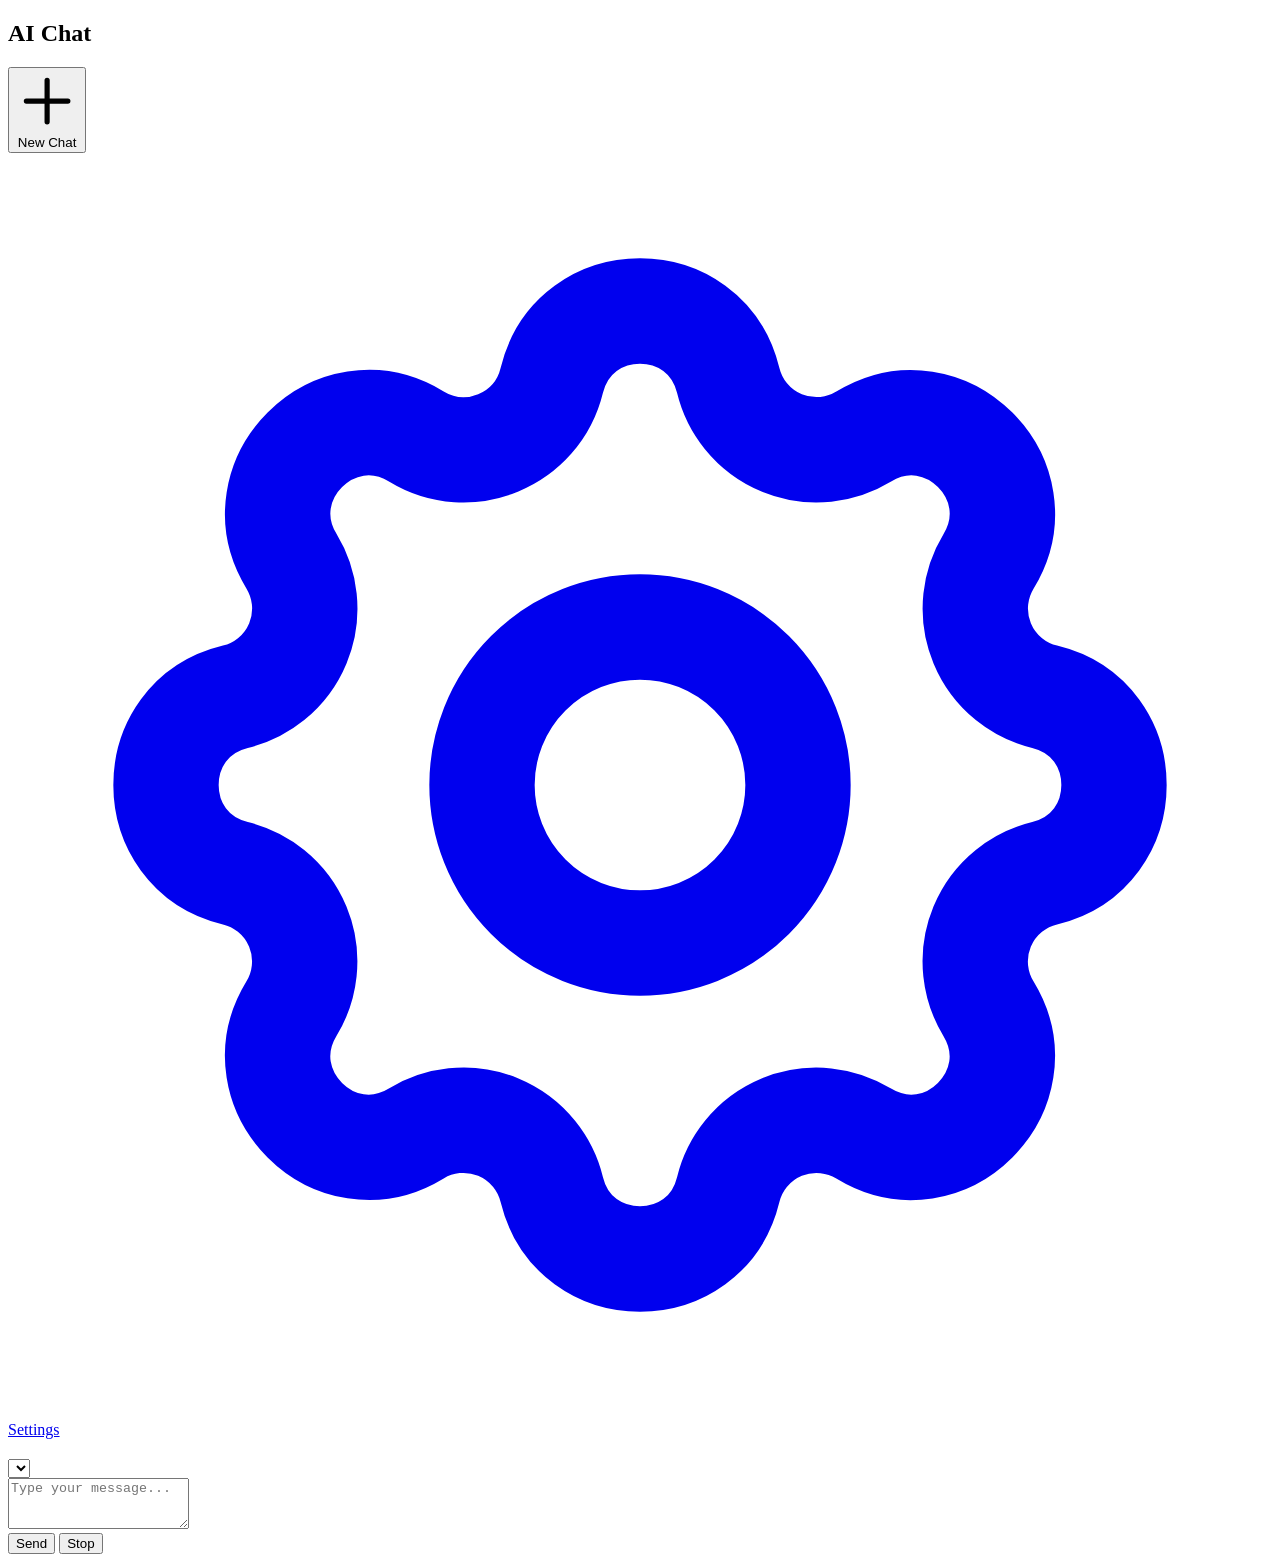
<file: src/main/resources/templates/index.html>
<!DOCTYPE html>
<html xmlns:th="http://www.thymeleaf.org" 
      th:replace="~{layout :: html}" 
      th:with="title='AI Chat'">
<body>
<div th:fragment="content" x-data="chatApp()" x-cloak class="flex h-screen">
    
    <!-- Sidebar -->
    <aside class="w-64 bg-gray-900 text-white flex flex-col">
        <!-- Header -->
        <div class="p-4 border-b border-gray-700">
            <h1 class="text-xl font-bold">AI Chat</h1>
        </div>
        
        <!-- New Chat Button -->
        <div class="p-4">
            <button @click="createSession()" 
                    class="w-full bg-blue-600 hover:bg-blue-700 text-white py-2 px-4 rounded-lg flex items-center justify-center gap-2">
                <svg class="w-5 h-5" fill="none" stroke="currentColor" viewBox="0 0 24 24">
                    <path stroke-linecap="round" stroke-linejoin="round" stroke-width="2" d="M12 4v16m8-8H4"/>
                </svg>
                New Chat
            </button>
        </div>
        
        <!-- Session List -->
        <div class="flex-1 overflow-y-auto">
            <template x-for="session in sessions" :key="session.id">
                <div @click="selectSession(session.id)" 
                     :class="{'bg-gray-700': currentSessionId === session.id}"
                     class="p-3 mx-2 my-1 rounded-lg cursor-pointer hover:bg-gray-700 transition-colors group">
                    <div class="flex items-center justify-between">
                        <div class="font-medium truncate flex-1" x-text="session.name"></div>
                        <button @click.stop="deleteSession(session.id)" 
                                class="opacity-0 group-hover:opacity-100 text-gray-400 hover:text-red-400">
                            <svg class="w-4 h-4" fill="none" stroke="currentColor" viewBox="0 0 24 24">
                                <path stroke-linecap="round" stroke-linejoin="round" stroke-width="2" d="M6 18L18 6M6 6l12 12"/>
                            </svg>
                        </button>
                    </div>
                    <div class="text-xs text-gray-400" x-text="formatDate(session.lastActivityAt)"></div>
                </div>
            </template>
        </div>
        
        <!-- Settings Link -->
        <div class="p-4 border-t border-gray-700">
            <a href="/settings" class="w-full text-gray-400 hover:text-white py-2 flex items-center gap-2">
                <svg class="w-5 h-5" fill="none" stroke="currentColor" viewBox="0 0 24 24">
                    <path stroke-linecap="round" stroke-linejoin="round" stroke-width="2" 
                          d="M10.325 4.317c.426-1.756 2.924-1.756 3.35 0a1.724 1.724 0 002.573 1.066c1.543-.94 3.31.826 2.37 2.37a1.724 1.724 0 001.065 2.572c1.756.426 1.756 2.924 0 3.35a1.724 1.724 0 00-1.066 2.573c.94 1.543-.826 3.31-2.37 2.37a1.724 1.724 0 00-2.572 1.065c-.426 1.756-2.924 1.756-3.35 0a1.724 1.724 0 00-2.573-1.066c-1.543.94-3.31-.826-2.37-2.37a1.724 1.724 0 00-1.065-2.572c-1.756-.426-1.756-2.924 0-3.35a1.724 1.724 0 001.066-2.573c-.94-1.543.826-3.31 2.37-2.37.996.608 2.296.07 2.572-1.065z"/>
                    <path stroke-linecap="round" stroke-linejoin="round" stroke-width="2" d="M15 12a3 3 0 11-6 0 3 3 0 016 0z"/>
                </svg>
                Settings
            </a>
        </div>
    </aside>
    
    <!-- Main Content -->
    <main class="flex-1 flex flex-col bg-white">
        <!-- Chat Header -->
        <header class="h-16 border-b flex items-center justify-between px-6">
            <div class="flex items-center gap-4">
                <h2 class="text-lg font-semibold" x-text="currentSession?.name || 'Select a chat'"></h2>
            </div>
            <div class="flex items-center gap-4">
                <!-- Model Selector (grouped by brand) -->
                <select x-model="selectedModel" 
                        @change="switchModel()"
                        x-effect="
                            let html = '';
                            if (groupedModels && groupedModels.length > 0) {
                                for (const group of groupedModels) {
                                    html += '<optgroup label=&quot;' + group.brandName + '&quot;>';
                                    for (const model of group.models) {
                                        const val = model.provider + ':' + model.id;
                                        const sel = val === selectedModel ? ' selected' : '';
                                        html += '<option value=&quot;' + val + '&quot;' + sel + '>' + model.name + '</option>';
                                    }
                                    html += '</optgroup>';
                                }
                            } else {
                                for (const model of models) {
                                    const sel = model.id === selectedModel ? ' selected' : '';
                                    html += '<option value=&quot;' + model.id + '&quot;' + sel + '>' + model.name + '</option>';
                                }
                            }
                            $el.innerHTML = html;
                        "
                        class="border rounded-lg px-3 py-2 text-sm">
                </select>
                
                <!-- Context Usage -->
                <div class="flex items-center gap-2 text-sm text-gray-500">
                    <span x-text="contextUsage.currentTokens + '/' + contextUsage.contextWindow"></span>
                    <div class="w-24 h-2 bg-gray-200 rounded-full overflow-hidden">
                        <div class="h-full bg-blue-500 transition-all" 
                             :class="{'bg-yellow-500': contextUsage.usagePercent > 60, 'bg-red-500': contextUsage.usagePercent > 80}"
                             :style="'width: ' + contextUsage.usagePercent + '%'"></div>
                    </div>
                </div>
            </div>
        </header>
        
        <!-- Messages Area -->
        <div class="flex-1 overflow-y-auto p-6" id="messages-container">
            <template x-for="message in messages" :key="message.id">
                <div :class="message.role === 'user' ? 'justify-end' : 'justify-start'" class="flex mb-4">
                    <div :class="message.role === 'user' ? 'bg-blue-500 text-white' : 'bg-gray-100'" 
                         class="max-w-3xl rounded-lg px-4 py-3">
                        <div x-html="renderMarkdown(message.content)"></div>
                    </div>
                </div>
            </template>
            
            <!-- Streaming Response -->
            <div x-show="isStreaming" class="flex justify-start mb-4">
                <div class="bg-gray-100 max-w-3xl rounded-lg px-4 py-3">
                    <!-- Tool Calls Display -->
                    <template x-if="hasActiveToolCalls()">
                        <div class="mb-3 space-y-2">
                            <template x-for="toolCall in getToolCallsArray()" :key="toolCall.id">
                                <div class="tool-call-container border rounded-lg overflow-hidden"
                                     :class="toolCall.isError ? 'border-red-300' : 'border-gray-300'">
                                    <!-- Tool Call Header -->
                                    <div class="tool-call-header flex items-center justify-between px-3 py-2 cursor-pointer"
                                         :class="toolCall.isError ? 'bg-red-100' : 'bg-gray-200'"
                                         @click="toggleToolCallExpand(toolCall.id)">
                                        <div class="flex items-center gap-2">
                                            <!-- Status Icon -->
                                            <template x-if="toolCall.status === 'running'">
                                                <div class="tool-call-spinner w-4 h-4 border-2 border-blue-500 border-t-transparent rounded-full animate-spin"></div>
                                            </template>
                                            <template x-if="toolCall.status === 'completed'">
                                                <svg class="w-4 h-4 text-green-500" fill="none" stroke="currentColor" viewBox="0 0 24 24">
                                                    <path stroke-linecap="round" stroke-linejoin="round" stroke-width="2" d="M5 13l4 4L19 7"/>
                                                </svg>
                                            </template>
                                            <template x-if="toolCall.status === 'error'">
                                                <svg class="w-4 h-4 text-red-500" fill="none" stroke="currentColor" viewBox="0 0 24 24">
                                                    <path stroke-linecap="round" stroke-linejoin="round" stroke-width="2" d="M12 8v4m0 4h.01M21 12a9 9 0 11-18 0 9 9 0 0118 0z"/>
                                                </svg>
                                            </template>
                                            <!-- Tool Name -->
                                            <span class="font-medium text-sm" 
                                                  :class="toolCall.isError ? 'text-red-700' : 'text-gray-700'"
                                                  x-text="'Tool: ' + toolCall.toolName"></span>
                                            <!-- Status Badge -->
                                            <span x-show="toolCall.status === 'running'" 
                                                  class="text-xs px-2 py-0.5 bg-blue-100 text-blue-700 rounded-full">Running</span>
                                            <span x-show="toolCall.status === 'completed'" 
                                                  class="text-xs px-2 py-0.5 bg-green-100 text-green-700 rounded-full">Completed</span>
                                            <span x-show="toolCall.status === 'error'" 
                                                  class="text-xs px-2 py-0.5 bg-red-100 text-red-700 rounded-full">Error</span>
                                        </div>
                                        <!-- Expand/Collapse Icon -->
                                        <svg class="w-4 h-4 transition-transform" 
                                             :class="[toolCall.expanded ? 'rotate-180' : '', toolCall.isError ? 'text-red-500' : 'text-gray-500']"
                                             fill="none" stroke="currentColor" viewBox="0 0 24 24">
                                            <path stroke-linecap="round" stroke-linejoin="round" stroke-width="2" d="M19 9l-7 7-7-7"/>
                                        </svg>
                                    </div>
                                    <!-- Tool Call Result (Collapsible) -->
                                    <div x-show="toolCall.expanded && toolCall.result" 
                                         x-collapse
                                         class="tool-call-result px-3 py-2 border-t"
                                         :class="toolCall.isError ? 'bg-red-50 border-red-300' : 'bg-gray-50 border-gray-300'">
                                        <pre class="text-xs whitespace-pre-wrap overflow-x-auto max-h-48 overflow-y-auto"
                                             :class="toolCall.isError ? 'text-red-600' : 'text-gray-600'"
                                             x-text="toolCall.result"></pre>
                                    </div>
                                </div>
                            </template>
                        </div>
                    </template>
                    <!-- Streaming Text Content -->
                    <div x-html="renderMarkdown(streamingContent)"></div>
                    <span class="inline-block w-2 h-4 bg-gray-400 animate-pulse ml-1"></span>
                </div>
            </div>
        </div>
        
        <!-- Input Area -->
        <div class="border-t p-4">
            <div class="max-w-4xl mx-auto flex gap-4">
                <textarea x-model="inputMessage" 
                          @keydown.enter.prevent="sendMessage()"
                          @keydown.ctrl.n.prevent="createSession()"
                          placeholder="Type your message..."
                          rows="3"
                          class="flex-1 border rounded-lg px-4 py-3 resize-none focus:outline-none focus:ring-2 focus:ring-blue-500"></textarea>
                <div class="flex flex-col gap-2">
                    <button @click="sendMessage()" 
                            :disabled="!inputMessage.trim() || isStreaming"
                            class="bg-blue-500 hover:bg-blue-600 disabled:bg-gray-300 text-white px-6 py-3 rounded-lg">
                        Send
                    </button>
                    <button x-show="isStreaming" 
                            @click="abortChat()"
                            class="bg-red-500 hover:bg-red-600 text-white px-6 py-3 rounded-lg">
                        Stop
                    </button>
                </div>
            </div>
        </div>
    </main>
</div>
</body>
</html>
</file>
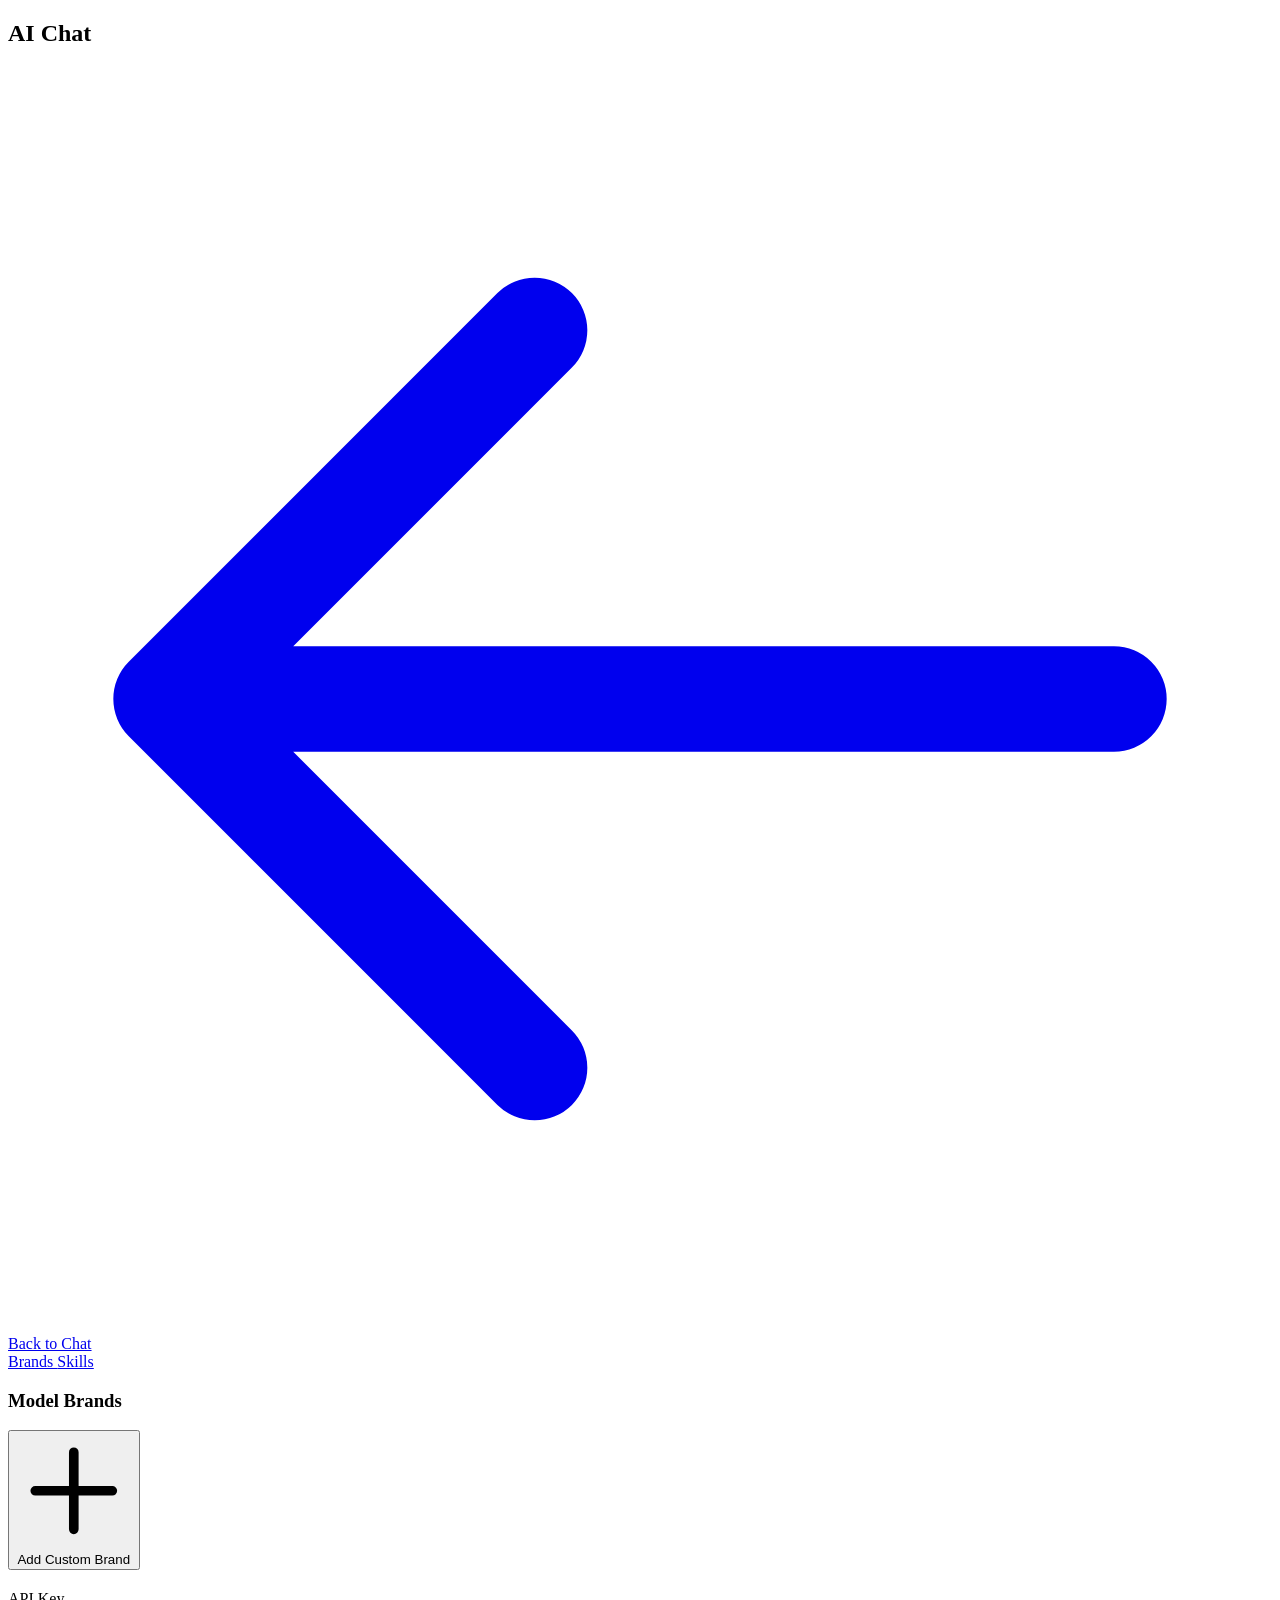
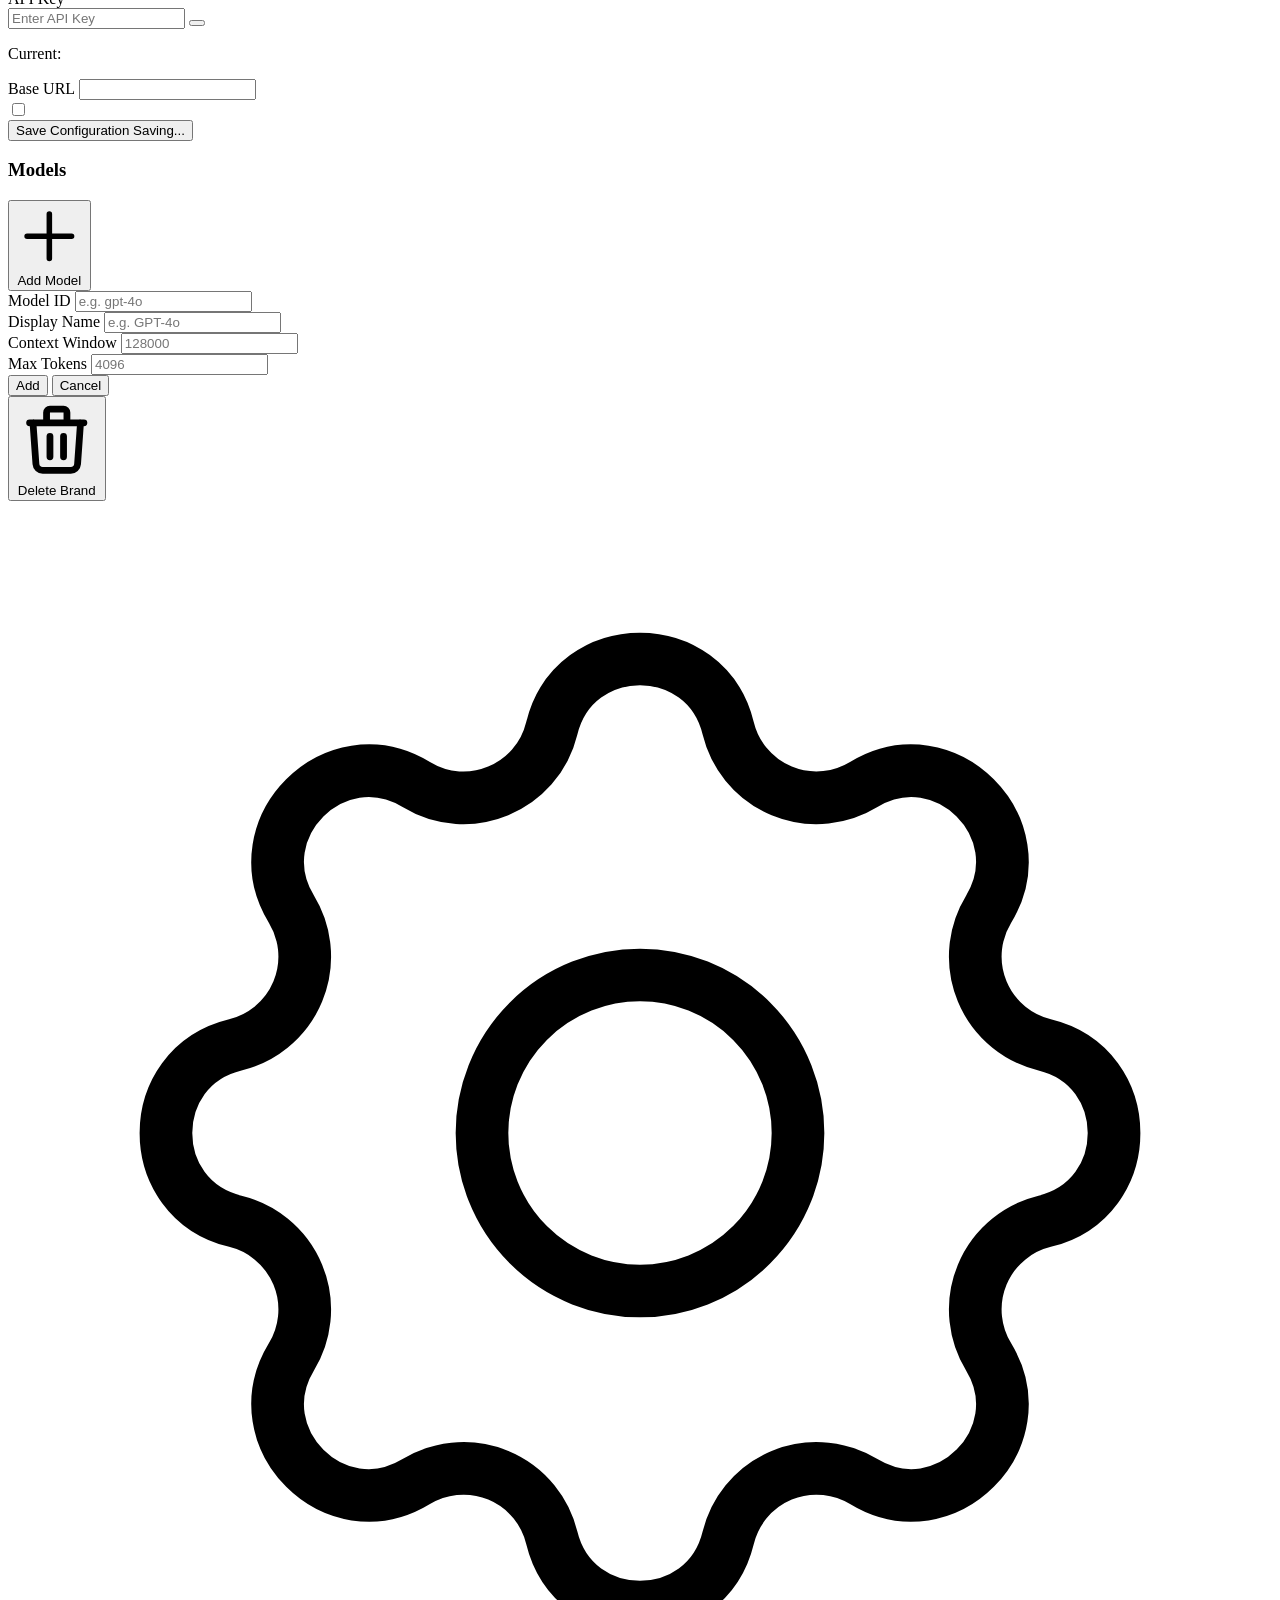
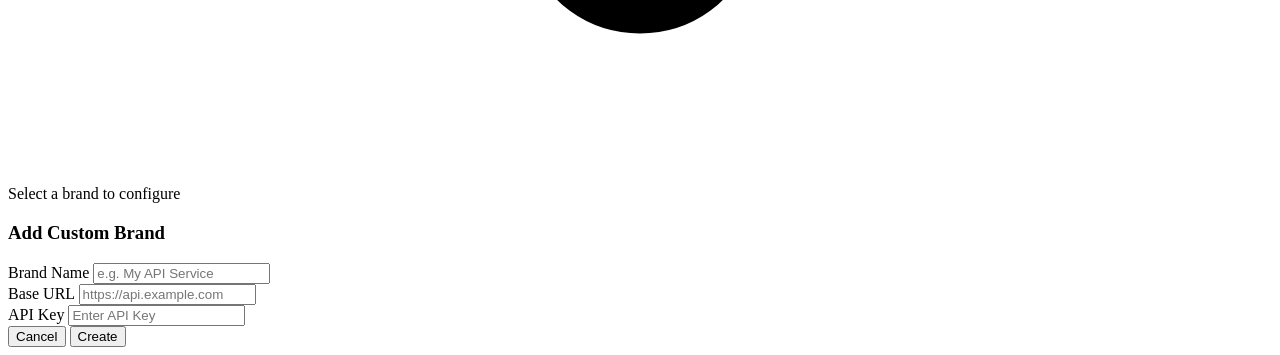
<file: src/main/resources/templates/settings.html>
<!DOCTYPE html>
<html xmlns:th="http://www.thymeleaf.org" 
      th:replace="~{layout :: html}" 
      th:with="title='Settings - AI Chat'">
<body>
<div th:fragment="content" x-data="settingsApp()" x-cloak class="flex h-screen">
    
    <!-- Sidebar -->
    <aside class="w-64 bg-gray-900 text-white flex flex-col">
        <div class="p-4 border-b border-gray-700">
            <h1 class="text-xl font-bold">AI Chat</h1>
        </div>
        
        <div class="p-4">
            <a href="/" class="w-full bg-gray-700 hover:bg-gray-600 text-white py-2 px-4 rounded-lg flex items-center justify-center gap-2">
                <svg class="w-5 h-5" fill="none" stroke="currentColor" viewBox="0 0 24 24">
                    <path stroke-linecap="round" stroke-linejoin="round" stroke-width="2" d="M10 19l-7-7m0 0l7-7m-7 7h18"/>
                </svg>
                Back to Chat
            </a>
        </div>
        
        <nav class="flex-1 p-4 space-y-2">
            <a href="/settings" class="block py-2 px-4 rounded-lg bg-gray-700 text-white">
                Brands
            </a>
            <a href="/skills" class="block py-2 px-4 rounded-lg text-gray-300 hover:bg-gray-700">
                Skills
            </a>
        </nav>
    </aside>
    
    <!-- Main Content: Brand Management Layout -->
    <div class="flex-1 flex brand-layout">
        
        <!-- Left: Brand List Sidebar -->
        <div class="brand-sidebar">
            <div class="p-4 border-b border-gray-200">
                <h3 class="text-sm font-semibold text-gray-500 uppercase tracking-wide">Model Brands</h3>
            </div>
            
            <div class="flex-1 overflow-y-auto p-2">
                <template x-for="brand in brands" :key="brand.id">
                    <div class="brand-list-item"
                         :class="{'selected': selectedBrandId === brand.id, 'disabled': !brand.enabled}"
                         @click="selectBrand(brand.id)">
                        <span class="brand-list-name" x-text="brand.name"></span>
                        <span class="badge" 
                              :class="brand.enabled ? 'badge-on' : 'badge-off'"
                              x-text="brand.enabled ? 'ON' : 'OFF'"></span>
                    </div>
                </template>
            </div>
            
            <!-- Add Custom Brand Button -->
            <div class="p-3 border-t border-gray-200">
                <button @click="showAddBrand = true" class="btn-add-brand">
                    <svg class="w-4 h-4" fill="none" stroke="currentColor" viewBox="0 0 24 24">
                        <path stroke-linecap="round" stroke-linejoin="round" stroke-width="2" d="M12 4v16m8-8H4"/>
                    </svg>
                    Add Custom Brand
                </button>
            </div>
        </div>
        
        <!-- Right: Brand Config Panel -->
        <div class="brand-panel" x-show="selectedBrand">
            <!-- Message Banner -->
            <div x-show="message" x-transition
                 :class="messageType === 'success' ? 'bg-green-100 text-green-800 border-green-300' : 'bg-red-100 text-red-800 border-red-300'"
                 class="mb-4 p-3 rounded-lg border text-sm">
                <span x-text="message"></span>
            </div>
            
            <!-- Brand Header -->
            <div class="flex items-center justify-between mb-6">
                <h2 class="text-2xl font-bold" x-text="selectedBrand?.name"></h2>
                <span class="text-sm text-gray-500" x-text="selectedBrand?.builtin ? 'Built-in' : (selectedBrand?.deletable ? 'Custom' : 'Extension')"></span>
            </div>
            
            <!-- API Key -->
            <div class="mb-4">
                <label class="block text-sm font-medium text-gray-700 mb-1">API Key</label>
                <div class="flex gap-2">
                    <input :type="showApiKey ? 'text' : 'password'" 
                           x-model="editApiKey"
                           placeholder="Enter API Key"
                           class="flex-1 border rounded-lg px-3 py-2 focus:outline-none focus:ring-2 focus:ring-blue-500">
                    <button @click="showApiKey = !showApiKey" 
                            class="px-3 py-2 border rounded-lg text-gray-600 hover:bg-gray-100"
                            x-text="showApiKey ? 'Hide' : 'Show'"></button>
                </div>
                <p class="text-xs text-gray-400 mt-1" x-show="selectedBrand?.hasApiKey">
                    Current: <span x-text="selectedBrand?.maskedApiKey"></span>
                </p>
            </div>
            
            <!-- Base URL -->
            <div class="mb-4">
                <label class="block text-sm font-medium text-gray-700 mb-1">Base URL</label>
                <input type="text" x-model="editBaseUrl"
                       :placeholder="selectedBrand?.defaultBaseUrl || 'Enter Base URL'"
                       class="w-full border rounded-lg px-3 py-2 focus:outline-none focus:ring-2 focus:ring-blue-500">
            </div>
            
            <!-- Enable/Disable Toggle -->
            <div class="mb-6">
                <label class="toggle-switch">
                    <input type="checkbox" x-model="editEnabled" @change="toggleEnabled(selectedBrand.id, editEnabled)">
                    <span class="toggle-slider"></span>
                    <span class="ml-3 text-sm font-medium text-gray-700" x-text="editEnabled ? 'Enabled' : 'Disabled'"></span>
                </label>
            </div>
            
            <!-- Save Button -->
            <div class="mb-8">
                <button @click="saveBrand()" 
                        :disabled="loading"
                        class="bg-blue-500 hover:bg-blue-600 text-white px-6 py-2 rounded-lg disabled:opacity-50">
                    <span x-show="!loading">Save Configuration</span>
                    <span x-show="loading">Saving...</span>
                </button>
            </div>
            
            <!-- Models Section -->
            <div class="border-t pt-6">
                <div class="flex items-center justify-between mb-4">
                    <h3 class="text-lg font-semibold">Models</h3>
                    <button @click="showAddModel = !showAddModel" 
                            class="text-sm bg-gray-100 hover:bg-gray-200 text-gray-700 px-3 py-1.5 rounded-lg flex items-center gap-1">
                        <svg class="w-4 h-4" fill="none" stroke="currentColor" viewBox="0 0 24 24">
                            <path stroke-linecap="round" stroke-linejoin="round" stroke-width="2" d="M12 4v16m8-8H4"/>
                        </svg>
                        Add Model
                    </button>
                </div>
                
                <!-- Add Model Form -->
                <div x-show="showAddModel" x-transition class="bg-gray-50 rounded-lg p-4 mb-4 border">
                    <div class="grid grid-cols-2 gap-3 mb-3">
                        <div>
                            <label class="block text-xs font-medium text-gray-600 mb-1">Model ID</label>
                            <input type="text" x-model="newModelId" placeholder="e.g. gpt-4o"
                                   class="w-full border rounded px-2 py-1.5 text-sm">
                        </div>
                        <div>
                            <label class="block text-xs font-medium text-gray-600 mb-1">Display Name</label>
                            <input type="text" x-model="newModelName" placeholder="e.g. GPT-4o"
                                   class="w-full border rounded px-2 py-1.5 text-sm">
                        </div>
                        <div>
                            <label class="block text-xs font-medium text-gray-600 mb-1">Context Window</label>
                            <input type="number" x-model.number="newModelContextWindow" placeholder="128000"
                                   class="w-full border rounded px-2 py-1.5 text-sm">
                        </div>
                        <div>
                            <label class="block text-xs font-medium text-gray-600 mb-1">Max Tokens</label>
                            <input type="number" x-model.number="newModelMaxTokens" placeholder="4096"
                                   class="w-full border rounded px-2 py-1.5 text-sm">
                        </div>
                    </div>
                    <div class="flex gap-2">
                        <button @click="addModel()" class="bg-blue-500 hover:bg-blue-600 text-white px-3 py-1.5 rounded text-sm">Add</button>
                        <button @click="showAddModel = false" class="text-gray-500 hover:text-gray-700 px-3 py-1.5 text-sm">Cancel</button>
                    </div>
                </div>
                
                <!-- Model List -->
                <div class="model-list">
                    <template x-for="model in (selectedBrand?.models || [])" :key="model.id">
                        <div class="model-item" :class="model.custom ? 'custom' : 'preset'">
                            <div class="flex-1">
                                <div class="flex items-center gap-2">
                                    <span class="font-medium text-sm" x-text="model.name"></span>
                                    <span class="text-xs px-1.5 py-0.5 rounded"
                                          :class="model.custom ? 'bg-blue-100 text-blue-700' : 'bg-gray-100 text-gray-600'"
                                          x-text="model.custom ? 'Custom' : 'Preset'"></span>
                                </div>
                                <div class="text-xs text-gray-500 mt-0.5">
                                    <span x-text="'Context: ' + (model.contextWindow >= 1000 ? Math.round(model.contextWindow/1000) + 'K' : model.contextWindow)"></span>
                                    <span class="mx-1">·</span>
                                    <span x-text="'Max: ' + (model.maxTokens >= 1000 ? Math.round(model.maxTokens/1000) + 'K' : model.maxTokens)"></span>
                                </div>
                            </div>
                            <button x-show="model.custom" @click="removeModel(model.id)"
                                    class="text-red-400 hover:text-red-600 p-1">
                                <svg class="w-4 h-4" fill="none" stroke="currentColor" viewBox="0 0 24 24">
                                    <path stroke-linecap="round" stroke-linejoin="round" stroke-width="2" d="M6 18L18 6M6 6l12 12"/>
                                </svg>
                            </button>
                        </div>
                    </template>
                </div>
            </div>
            
            <!-- Delete Brand Button (custom brands only) -->
            <div x-show="selectedBrand?.deletable" class="border-t mt-8 pt-6">
                <button @click="deleteCustomBrand(selectedBrand.id)" class="btn-delete-brand">
                    <svg class="w-4 h-4" fill="none" stroke="currentColor" viewBox="0 0 24 24">
                        <path stroke-linecap="round" stroke-linejoin="round" stroke-width="2" d="M19 7l-.867 12.142A2 2 0 0116.138 21H7.862a2 2 0 01-1.995-1.858L5 7m5 4v6m4-6v6m1-10V4a1 1 0 00-1-1h-4a1 1 0 00-1 1v3M4 7h16"/>
                    </svg>
                    Delete Brand
                </button>
            </div>
        </div>
        
        <!-- Empty State (no brand selected) -->
        <div class="brand-panel flex items-center justify-center" x-show="!selectedBrand">
            <div class="text-center text-gray-400">
                <svg class="w-16 h-16 mx-auto mb-4" fill="none" stroke="currentColor" viewBox="0 0 24 24">
                    <path stroke-linecap="round" stroke-linejoin="round" stroke-width="1" d="M10.325 4.317c.426-1.756 2.924-1.756 3.35 0a1.724 1.724 0 002.573 1.066c1.543-.94 3.31.826 2.37 2.37a1.724 1.724 0 001.066 2.573c1.756.426 1.756 2.924 0 3.35a1.724 1.724 0 00-1.066 2.573c.94 1.543-.826 3.31-2.37 2.37a1.724 1.724 0 00-2.573 1.066c-.426 1.756-2.924 1.756-3.35 0a1.724 1.724 0 00-2.573-1.066c-1.543.94-3.31-.826-2.37-2.37a1.724 1.724 0 00-1.066-2.573c-1.756-.426-1.756-2.924 0-3.35a1.724 1.724 0 001.066-2.573c-.94-1.543.826-3.31 2.37-2.37.996.608 2.296.07 2.572-1.065z"/>
                    <path stroke-linecap="round" stroke-linejoin="round" stroke-width="1" d="M15 12a3 3 0 11-6 0 3 3 0 016 0z"/>
                </svg>
                <p class="text-lg">Select a brand to configure</p>
            </div>
        </div>
    </div>
    
    <!-- Add Custom Brand Modal -->
    <div x-show="showAddBrand" class="fixed inset-0 bg-black bg-opacity-50 flex items-center justify-center z-50">
        <div class="bg-white rounded-lg shadow-xl p-6 w-full max-w-md" @click.away="showAddBrand = false">
            <h3 class="text-lg font-semibold mb-4">Add Custom Brand</h3>
            <form @submit.prevent="createCustomBrand()">
                <div class="space-y-4">
                    <div>
                        <label class="block text-sm font-medium text-gray-700 mb-1">Brand Name</label>
                        <input type="text" x-model="newBrandName" required placeholder="e.g. My API Service"
                               class="w-full border rounded-lg px-3 py-2 focus:outline-none focus:ring-2 focus:ring-blue-500">
                    </div>
                    <div>
                        <label class="block text-sm font-medium text-gray-700 mb-1">Base URL</label>
                        <input type="text" x-model="newBrandBaseUrl" required placeholder="https://api.example.com"
                               class="w-full border rounded-lg px-3 py-2 focus:outline-none focus:ring-2 focus:ring-blue-500">
                    </div>
                    <div>
                        <label class="block text-sm font-medium text-gray-700 mb-1">API Key</label>
                        <input type="password" x-model="newBrandApiKey" placeholder="Enter API Key"
                               class="w-full border rounded-lg px-3 py-2 focus:outline-none focus:ring-2 focus:ring-blue-500">
                    </div>
                </div>
                <div class="flex justify-end gap-3 mt-6">
                    <button type="button" @click="showAddBrand = false" class="px-4 py-2 text-gray-600 hover:text-gray-800">Cancel</button>
                    <button type="submit" class="bg-blue-500 hover:bg-blue-600 text-white px-4 py-2 rounded-lg">Create</button>
                </div>
            </form>
        </div>
    </div>
</div>
</body>
</html>
</file>
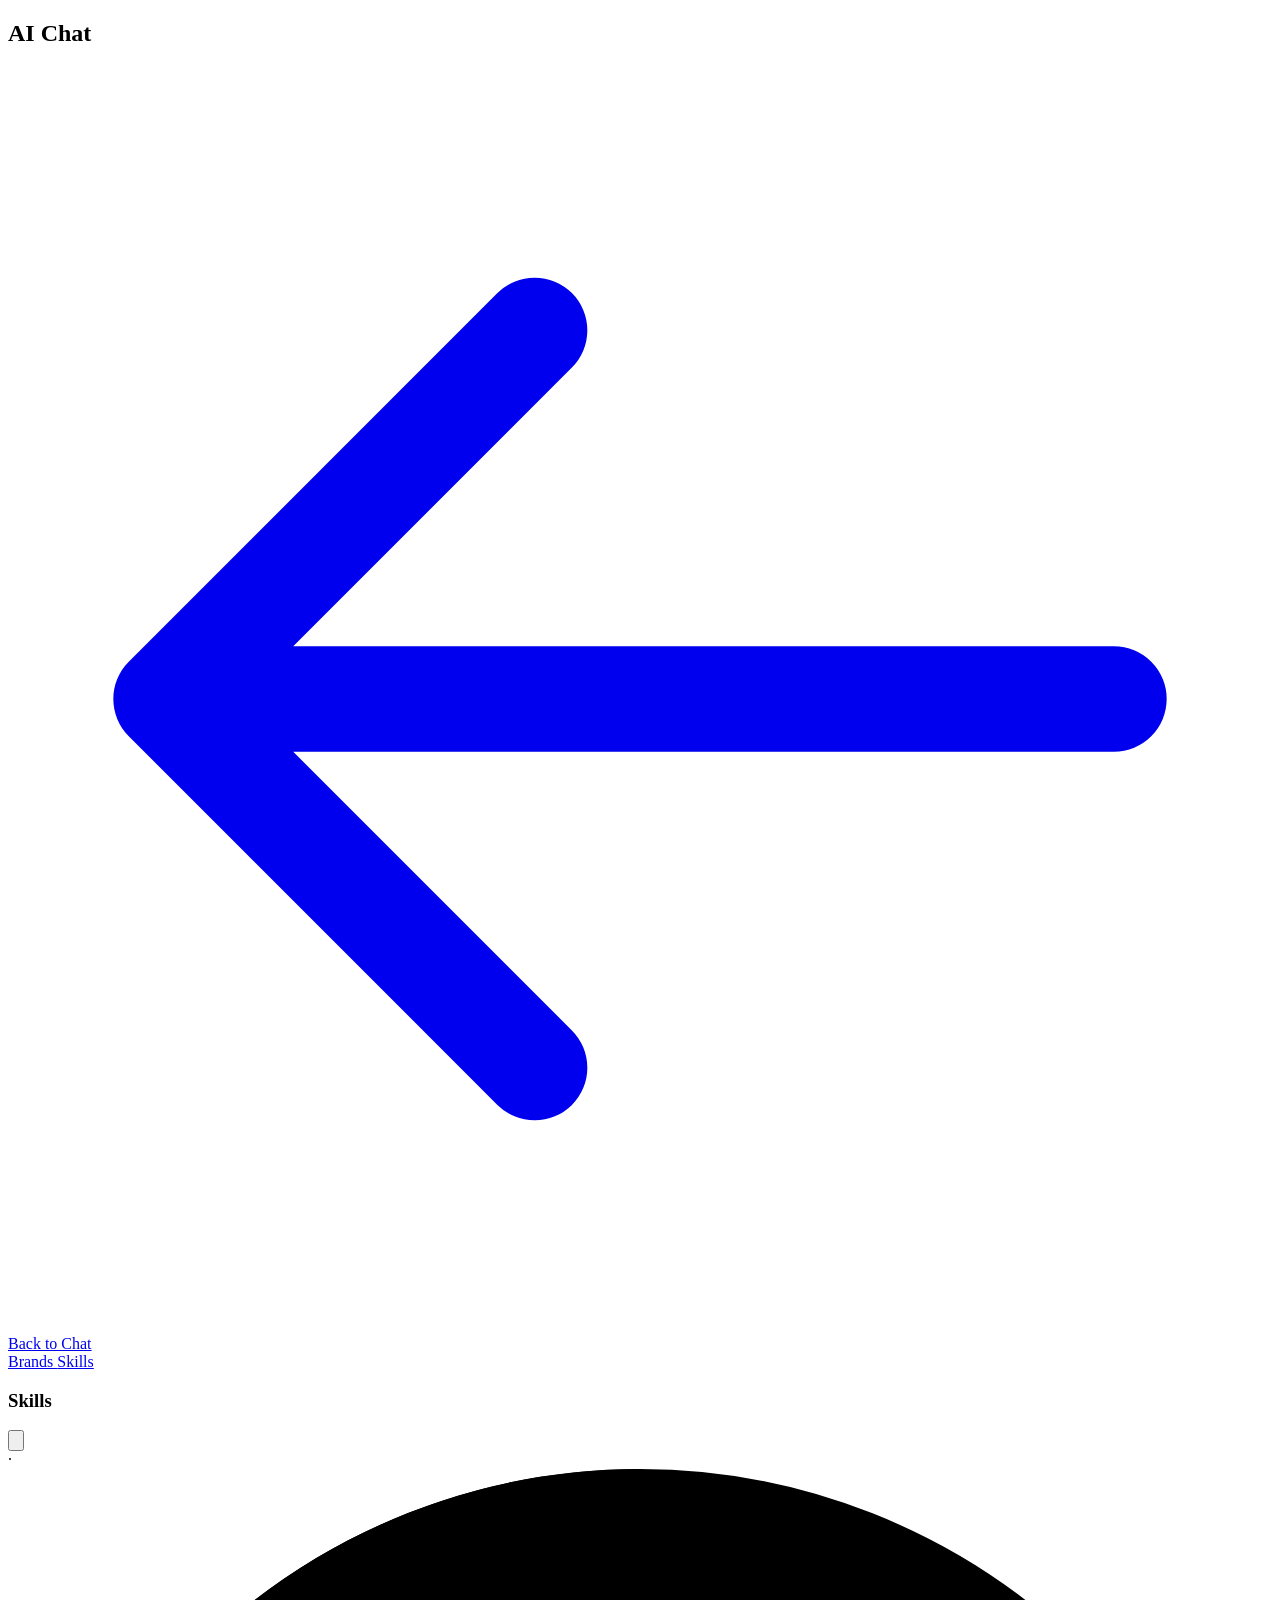
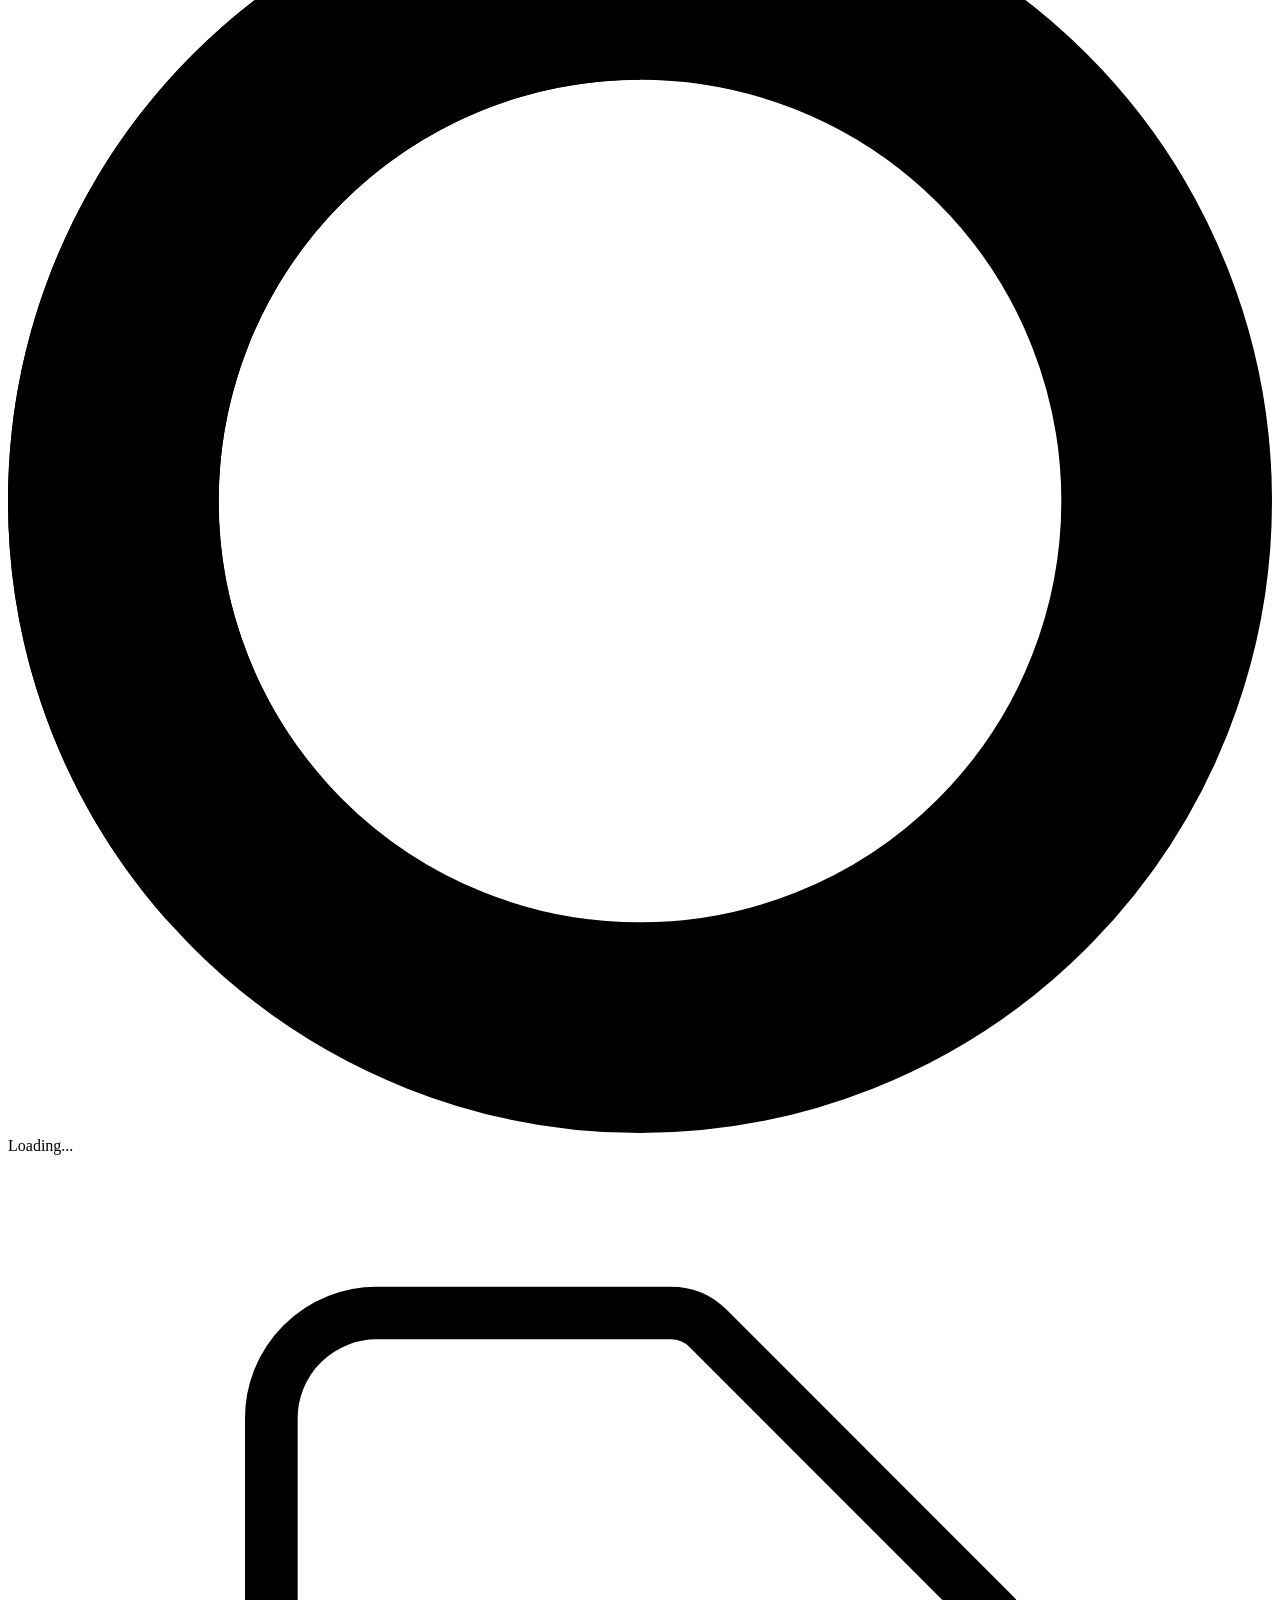
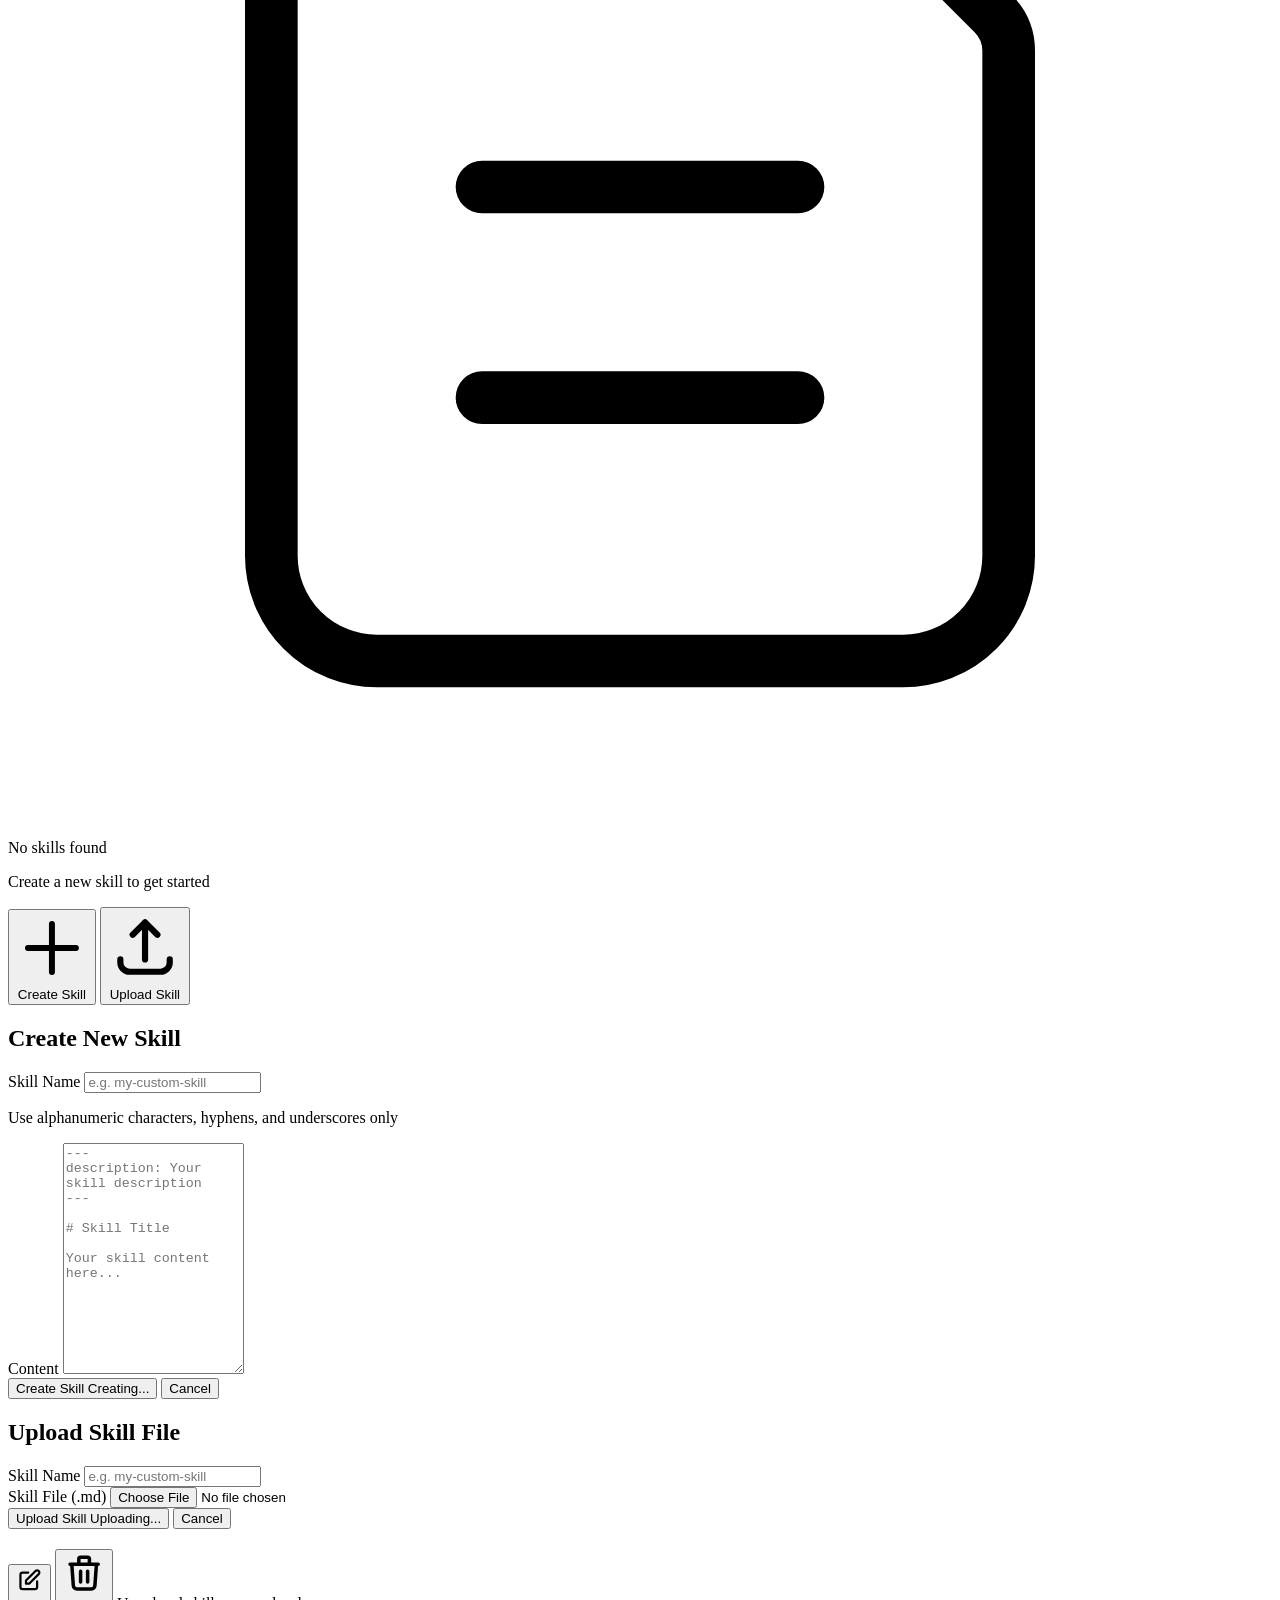
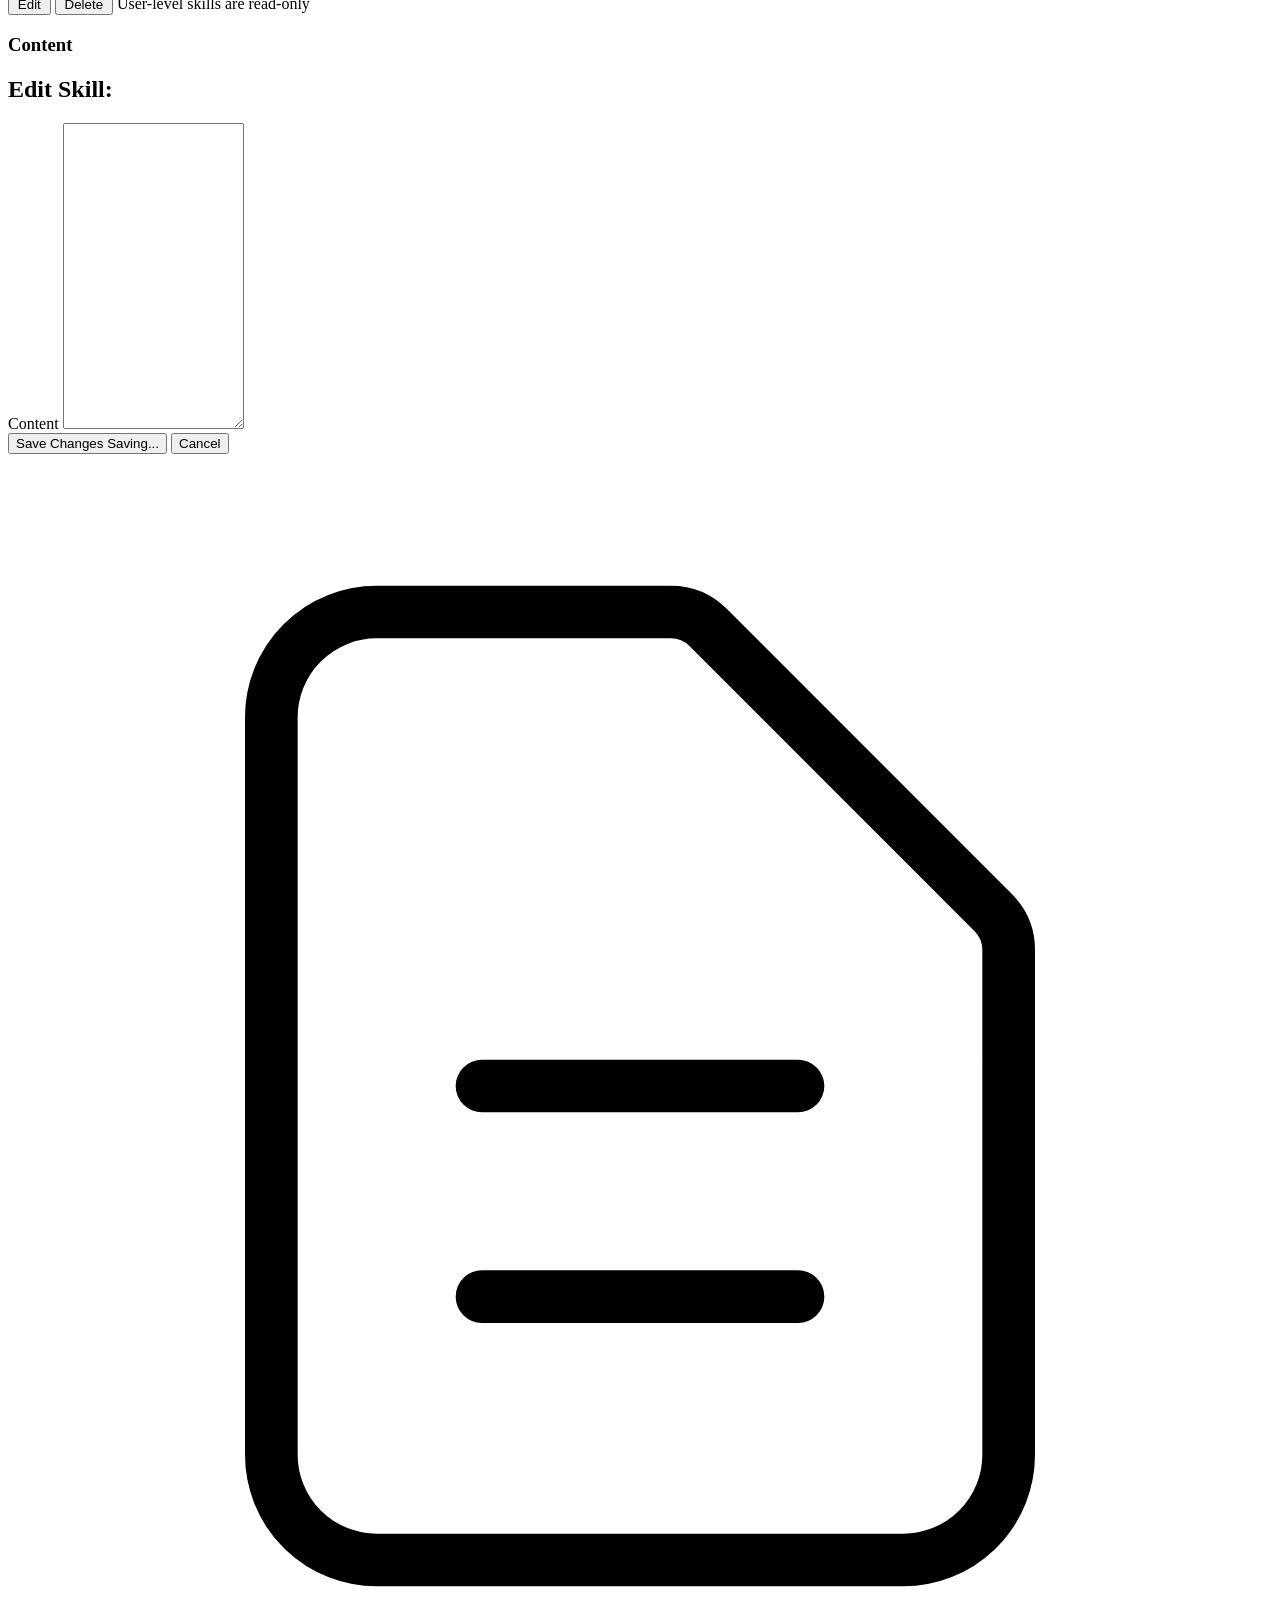
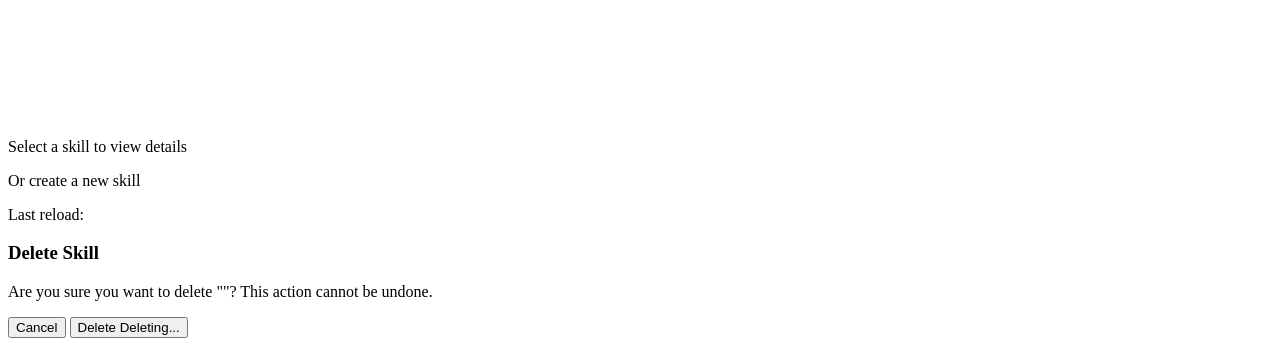
<file: src/main/resources/templates/skills.html>
<!DOCTYPE html>
<html xmlns:th="http://www.thymeleaf.org" 
      th:replace="~{layout :: html}" 
      th:with="title='Skills - AI Chat'">
<body>
<div th:fragment="content" x-data="skillsApp()" x-cloak class="flex h-screen">
    
    <!-- Sidebar -->
    <aside class="w-64 bg-gray-900 text-white flex flex-col">
        <div class="p-4 border-b border-gray-700">
            <h1 class="text-xl font-bold">AI Chat</h1>
        </div>
        
        <div class="p-4">
            <a href="/" class="w-full bg-gray-700 hover:bg-gray-600 text-white py-2 px-4 rounded-lg flex items-center justify-center gap-2">
                <svg class="w-5 h-5" fill="none" stroke="currentColor" viewBox="0 0 24 24">
                    <path stroke-linecap="round" stroke-linejoin="round" stroke-width="2" d="M10 19l-7-7m0 0l7-7m-7 7h18"/>
                </svg>
                Back to Chat
            </a>
        </div>
        
        <nav class="flex-1 p-4 space-y-2">
            <a href="/settings" class="block py-2 px-4 rounded-lg text-gray-300 hover:bg-gray-700">
                Brands
            </a>
            <a href="/skills" class="block py-2 px-4 rounded-lg bg-gray-700 text-white">
                Skills
            </a>
        </nav>
    </aside>
    
    <!-- Main Content: Skills Management Layout -->
    <div class="flex-1 flex">
        
        <!-- Left: Skills List Sidebar -->
        <div class="w-80 bg-white border-r border-gray-200 flex flex-col">
            <div class="p-4 border-b border-gray-200">
                <div class="flex items-center justify-between mb-2">
                    <h3 class="text-sm font-semibold text-gray-500 uppercase tracking-wide">Skills</h3>
                    <button @click="loadSkills()" class="text-gray-400 hover:text-gray-600" title="Refresh">
                        <svg class="w-4 h-4" fill="none" stroke="currentColor" viewBox="0 0 24 24">
                            <path stroke-linecap="round" stroke-linejoin="round" stroke-width="2" d="M4 4v5h.582m15.356 2A8.001 8.001 0 004.582 9m0 0H9m11 11v-5h-.581m0 0a8.003 8.003 0 01-15.357-2m15.357 2H15"/>
                        </svg>
                    </button>
                </div>
                <div class="text-xs text-gray-400">
                    <span x-text="'User: ' + userSkillsCount"></span>
                    <span class="mx-1">·</span>
                    <span x-text="'Project: ' + projectSkillsCount"></span>
                </div>
            </div>
            
            <div class="flex-1 overflow-y-auto p-2">
                <!-- Loading State -->
                <div x-show="loading" class="text-center py-8 text-gray-400">
                    <svg class="animate-spin h-6 w-6 mx-auto mb-2" fill="none" viewBox="0 0 24 24">
                        <circle class="opacity-25" cx="12" cy="12" r="10" stroke="currentColor" stroke-width="4"></circle>
                        <path class="opacity-75" fill="currentColor" d="M4 12a8 8 0 018-8V0C5.373 0 0 5.373 0 12h4zm2 5.291A7.962 7.962 0 014 12H0c0 3.042 1.135 5.824 3 7.938l3-2.647z"></path>
                    </svg>
                    Loading...
                </div>
                
                <!-- Empty State -->
                <div x-show="!loading && skills.length === 0" class="text-center py-8 text-gray-400">
                    <svg class="w-12 h-12 mx-auto mb-2" fill="none" stroke="currentColor" viewBox="0 0 24 24">
                        <path stroke-linecap="round" stroke-linejoin="round" stroke-width="1" d="M9 12h6m-6 4h6m2 5H7a2 2 0 01-2-2V5a2 2 0 012-2h5.586a1 1 0 01.707.293l5.414 5.414a1 1 0 01.293.707V19a2 2 0 01-2 2z"/>
                    </svg>
                    <p class="text-sm">No skills found</p>
                    <p class="text-xs mt-1">Create a new skill to get started</p>
                </div>
                
                <!-- Skills List -->
                <template x-for="skill in skills" :key="skill.name">
                    <div class="skill-list-item p-3 rounded-lg cursor-pointer mb-1 hover:bg-gray-100"
                         :class="{'bg-blue-50 border border-blue-200': selectedSkillName === skill.name}"
                         @click="selectSkill(skill.name)">
                        <div class="flex items-center justify-between">
                            <span class="font-medium text-sm truncate" x-text="skill.name"></span>
                            <span class="text-xs px-1.5 py-0.5 rounded"
                                  :class="skill.source === 'user' ? 'bg-purple-100 text-purple-700' : 'bg-green-100 text-green-700'"
                                  x-text="skill.source === 'user' ? 'User' : 'Project'"></span>
                        </div>
                        <p class="text-xs text-gray-500 mt-1 truncate" x-text="skill.description"></p>
                    </div>
                </template>
            </div>
            
            <!-- Add Skill Buttons -->
            <div class="p-3 border-t border-gray-200 space-y-2">
                <button @click="showCreateForm = true; showUploadForm = false" 
                        class="w-full bg-blue-500 hover:bg-blue-600 text-white py-2 px-4 rounded-lg flex items-center justify-center gap-2 text-sm">
                    <svg class="w-4 h-4" fill="none" stroke="currentColor" viewBox="0 0 24 24">
                        <path stroke-linecap="round" stroke-linejoin="round" stroke-width="2" d="M12 4v16m8-8H4"/>
                    </svg>
                    Create Skill
                </button>
                <button @click="showUploadForm = true; showCreateForm = false"
                        class="w-full bg-gray-100 hover:bg-gray-200 text-gray-700 py-2 px-4 rounded-lg flex items-center justify-center gap-2 text-sm">
                    <svg class="w-4 h-4" fill="none" stroke="currentColor" viewBox="0 0 24 24">
                        <path stroke-linecap="round" stroke-linejoin="round" stroke-width="2" d="M4 16v1a3 3 0 003 3h10a3 3 0 003-3v-1m-4-8l-4-4m0 0L8 8m4-4v12"/>
                    </svg>
                    Upload Skill
                </button>
            </div>
        </div>

        
        <!-- Right: Skill Detail/Edit Panel -->
        <div class="flex-1 bg-gray-50 p-6 overflow-y-auto">
            <!-- Message Banner -->
            <div x-show="message" x-transition
                 :class="messageType === 'success' ? 'bg-green-100 text-green-800 border-green-300' : 'bg-red-100 text-red-800 border-red-300'"
                 class="mb-4 p-3 rounded-lg border text-sm">
                <span x-text="message"></span>
            </div>
            
            <!-- Create Skill Form -->
            <div x-show="showCreateForm" class="bg-white rounded-lg shadow p-6">
                <h2 class="text-xl font-bold mb-4">Create New Skill</h2>
                <form @submit.prevent="createSkill()">
                    <div class="mb-4">
                        <label class="block text-sm font-medium text-gray-700 mb-1">Skill Name</label>
                        <input type="text" x-model="newSkillName" required
                               placeholder="e.g. my-custom-skill"
                               class="w-full border rounded-lg px-3 py-2 focus:outline-none focus:ring-2 focus:ring-blue-500">
                        <p class="text-xs text-gray-400 mt-1">Use alphanumeric characters, hyphens, and underscores only</p>
                    </div>
                    <div class="mb-4">
                        <label class="block text-sm font-medium text-gray-700 mb-1">Content</label>
                        <textarea x-model="newSkillContent" required rows="15"
                                  placeholder="---&#10;description: Your skill description&#10;---&#10;&#10;# Skill Title&#10;&#10;Your skill content here..."
                                  class="w-full border rounded-lg px-3 py-2 font-mono text-sm focus:outline-none focus:ring-2 focus:ring-blue-500"></textarea>
                    </div>
                    <div class="flex gap-3">
                        <button type="submit" :disabled="saving"
                                class="bg-blue-500 hover:bg-blue-600 text-white px-6 py-2 rounded-lg disabled:opacity-50">
                            <span x-show="!saving">Create Skill</span>
                            <span x-show="saving">Creating...</span>
                        </button>
                        <button type="button" @click="showCreateForm = false; clearForm()"
                                class="text-gray-600 hover:text-gray-800 px-4 py-2">
                            Cancel
                        </button>
                    </div>
                </form>
            </div>
            
            <!-- Upload Skill Form -->
            <div x-show="showUploadForm" class="bg-white rounded-lg shadow p-6">
                <h2 class="text-xl font-bold mb-4">Upload Skill File</h2>
                <form @submit.prevent="uploadSkill()">
                    <div class="mb-4">
                        <label class="block text-sm font-medium text-gray-700 mb-1">Skill Name</label>
                        <input type="text" x-model="uploadSkillName" required
                               placeholder="e.g. my-custom-skill"
                               class="w-full border rounded-lg px-3 py-2 focus:outline-none focus:ring-2 focus:ring-blue-500">
                    </div>
                    <div class="mb-4">
                        <label class="block text-sm font-medium text-gray-700 mb-1">Skill File (.md)</label>
                        <input type="file" accept=".md" @change="handleFileSelect($event)" required
                               class="w-full border rounded-lg px-3 py-2 focus:outline-none focus:ring-2 focus:ring-blue-500">
                    </div>
                    <div class="flex gap-3">
                        <button type="submit" :disabled="saving || !uploadFile"
                                class="bg-blue-500 hover:bg-blue-600 text-white px-6 py-2 rounded-lg disabled:opacity-50">
                            <span x-show="!saving">Upload Skill</span>
                            <span x-show="saving">Uploading...</span>
                        </button>
                        <button type="button" @click="showUploadForm = false; clearForm()"
                                class="text-gray-600 hover:text-gray-800 px-4 py-2">
                            Cancel
                        </button>
                    </div>
                </form>
            </div>
            
            <!-- Skill Detail View -->
            <div x-show="selectedSkill && !isEditing && !showCreateForm && !showUploadForm" class="bg-white rounded-lg shadow">
                <!-- Header -->
                <div class="p-6 border-b border-gray-200">
                    <div class="flex items-center justify-between mb-2">
                        <h2 class="text-2xl font-bold" x-text="selectedSkill?.name"></h2>
                        <span class="text-xs px-2 py-1 rounded"
                              :class="selectedSkill?.source === 'user' ? 'bg-purple-100 text-purple-700' : 'bg-green-100 text-green-700'"
                              x-text="selectedSkill?.source === 'user' ? 'User Level' : 'Project Level'"></span>
                    </div>
                    <p class="text-gray-600" x-text="selectedSkill?.description"></p>
                    <p class="text-xs text-gray-400 mt-2" x-text="selectedSkill?.filePath"></p>
                </div>
                
                <!-- Actions -->
                <div class="p-4 border-b border-gray-200 flex gap-2">
                    <button x-show="selectedSkill?.editable" @click="startEditing()"
                            class="bg-blue-500 hover:bg-blue-600 text-white px-4 py-2 rounded-lg text-sm flex items-center gap-2">
                        <svg class="w-4 h-4" fill="none" stroke="currentColor" viewBox="0 0 24 24">
                            <path stroke-linecap="round" stroke-linejoin="round" stroke-width="2" d="M11 5H6a2 2 0 00-2 2v11a2 2 0 002 2h11a2 2 0 002-2v-5m-1.414-9.414a2 2 0 112.828 2.828L11.828 15H9v-2.828l8.586-8.586z"/>
                        </svg>
                        Edit
                    </button>
                    <button x-show="selectedSkill?.editable" @click="confirmDelete()"
                            class="bg-red-500 hover:bg-red-600 text-white px-4 py-2 rounded-lg text-sm flex items-center gap-2">
                        <svg class="w-4 h-4" fill="none" stroke="currentColor" viewBox="0 0 24 24">
                            <path stroke-linecap="round" stroke-linejoin="round" stroke-width="2" d="M19 7l-.867 12.142A2 2 0 0116.138 21H7.862a2 2 0 01-1.995-1.858L5 7m5 4v6m4-6v6m1-10V4a1 1 0 00-1-1h-4a1 1 0 00-1 1v3M4 7h16"/>
                        </svg>
                        Delete
                    </button>
                    <span x-show="!selectedSkill?.editable" class="text-sm text-gray-500 italic py-2">
                        User-level skills are read-only
                    </span>
                </div>
                
                <!-- Content -->
                <div class="p-6">
                    <h3 class="text-sm font-semibold text-gray-500 uppercase tracking-wide mb-3">Content</h3>
                    <div class="bg-gray-50 rounded-lg p-4 overflow-x-auto">
                        <pre class="text-sm font-mono whitespace-pre-wrap" x-text="selectedSkill?.content"></pre>
                    </div>
                </div>
            </div>

            
            <!-- Edit Skill Form -->
            <div x-show="isEditing" class="bg-white rounded-lg shadow p-6">
                <h2 class="text-xl font-bold mb-4">Edit Skill: <span x-text="selectedSkill?.name"></span></h2>
                <form @submit.prevent="saveSkill()">
                    <div class="mb-4">
                        <label class="block text-sm font-medium text-gray-700 mb-1">Content</label>
                        <textarea x-model="editContent" required rows="20"
                                  class="w-full border rounded-lg px-3 py-2 font-mono text-sm focus:outline-none focus:ring-2 focus:ring-blue-500"></textarea>
                    </div>
                    <div class="flex gap-3">
                        <button type="submit" :disabled="saving"
                                class="bg-blue-500 hover:bg-blue-600 text-white px-6 py-2 rounded-lg disabled:opacity-50">
                            <span x-show="!saving">Save Changes</span>
                            <span x-show="saving">Saving...</span>
                        </button>
                        <button type="button" @click="cancelEditing()"
                                class="text-gray-600 hover:text-gray-800 px-4 py-2">
                            Cancel
                        </button>
                    </div>
                </form>
            </div>
            
            <!-- Empty State (no skill selected) -->
            <div x-show="!selectedSkill && !showCreateForm && !showUploadForm" class="flex items-center justify-center h-full">
                <div class="text-center text-gray-400">
                    <svg class="w-16 h-16 mx-auto mb-4" fill="none" stroke="currentColor" viewBox="0 0 24 24">
                        <path stroke-linecap="round" stroke-linejoin="round" stroke-width="1" d="M9 12h6m-6 4h6m2 5H7a2 2 0 01-2-2V5a2 2 0 012-2h5.586a1 1 0 01.707.293l5.414 5.414a1 1 0 01.293.707V19a2 2 0 01-2 2z"/>
                    </svg>
                    <p class="text-lg">Select a skill to view details</p>
                    <p class="text-sm mt-1">Or create a new skill</p>
                </div>
            </div>
            
            <!-- Last Reload Info -->
            <div class="mt-4 text-xs text-gray-400 text-right" x-show="lastReloadTimestamp">
                Last reload: <span x-text="formatTimestamp(lastReloadTimestamp)"></span>
            </div>
        </div>
    </div>
    
    <!-- Delete Confirmation Modal -->
    <div x-show="showDeleteConfirm" class="fixed inset-0 bg-black bg-opacity-50 flex items-center justify-center z-50">
        <div class="bg-white rounded-lg shadow-xl p-6 w-full max-w-md" @click.away="showDeleteConfirm = false">
            <h3 class="text-lg font-semibold mb-4">Delete Skill</h3>
            <p class="text-gray-600 mb-6">Are you sure you want to delete "<span x-text="selectedSkill?.name"></span>"? This action cannot be undone.</p>
            <div class="flex justify-end gap-3">
                <button @click="showDeleteConfirm = false" class="px-4 py-2 text-gray-600 hover:text-gray-800">Cancel</button>
                <button @click="deleteSkill()" :disabled="saving"
                        class="bg-red-500 hover:bg-red-600 text-white px-4 py-2 rounded-lg disabled:opacity-50">
                    <span x-show="!saving">Delete</span>
                    <span x-show="saving">Deleting...</span>
                </button>
            </div>
        </div>
    </div>
</div>

</body>
</html>
</file>
